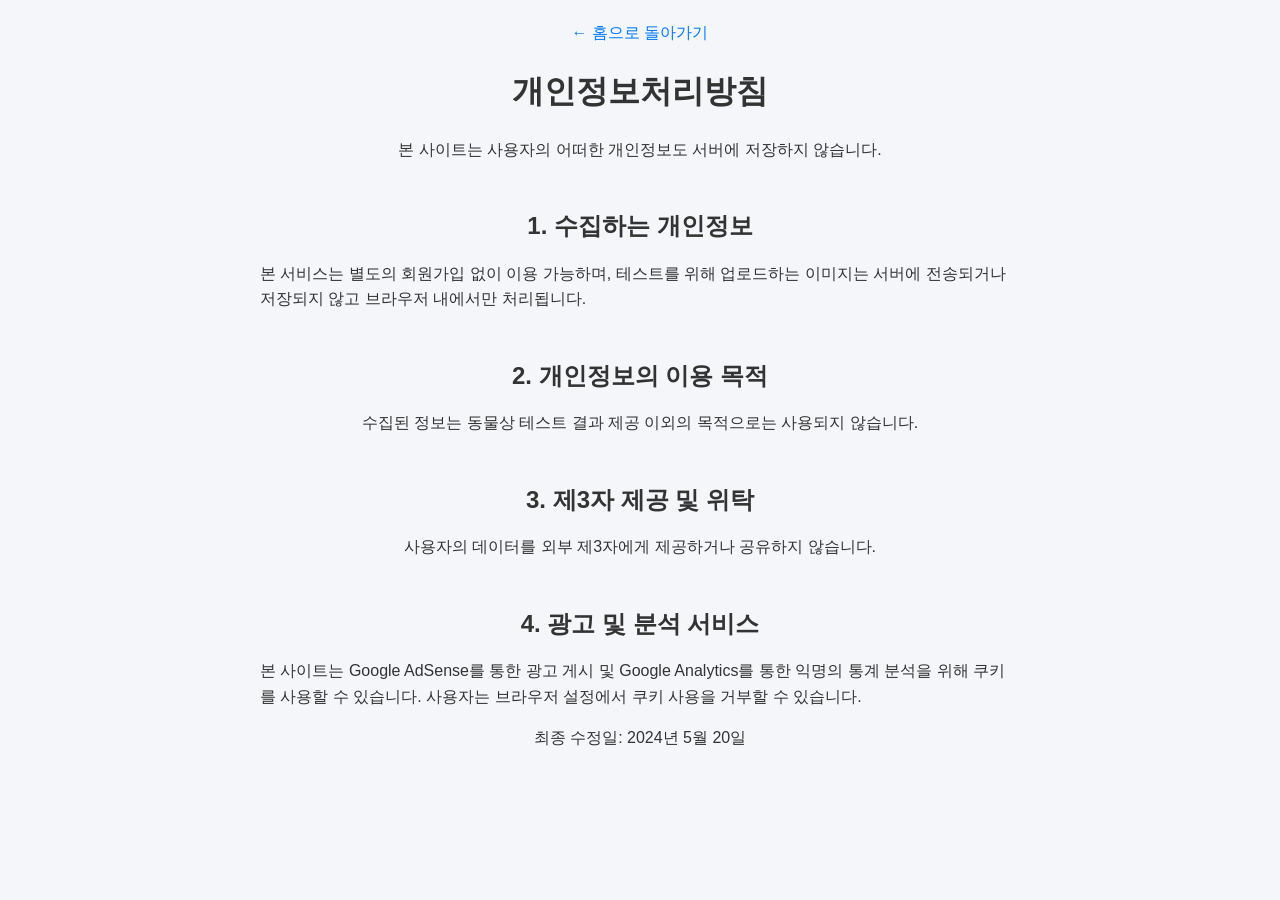
<file: privacy.html>
<!DOCTYPE html>
<html lang="ko">
<head>
    <!-- Google tag (gtag.js) -->
    <script async src="https://www.googletagmanager.com/gtag/js?id=G-DY43HPZHET"></script>
    <script>
      window.dataLayer = window.dataLayer || [];
      function gtag(){dataLayer.push(arguments);}
      gtag('js', new Date());

      gtag('config', 'G-DY43HPZHET');
    </script>
    <meta charset="UTF-8">
    <meta name="viewport" content="width=device-width, initial-scale=1.0">
    <title>개인정보처리방침 - AI 동물상 테스트</title>
    <link rel="stylesheet" href="style.css">
    <style>
        body { padding: 20px; line-height: 1.6; max-width: 800px; margin: 0 auto; color: #333; }
        h1 { margin-bottom: 20px; }
        h2 { margin-top: 30px; margin-bottom: 15px; font-size: 1.5rem; }
        p { margin-bottom: 15px; }
        .back-link { display: inline-block; margin-bottom: 20px; text-decoration: none; color: #007bff; }
    </style>
    <script type="text/javascript">
        (function(c,l,a,r,i,t,y){
            c[a]=c[a]||function(){(c[a].q=c[a].q||[]).push(arguments)};
            t=l.createElement(r);t.async=1;t.src="https://www.clarity.ms/tag/"+i;
            y=l.getElementsByTagName(r)[0];y.parentNode.insertBefore(t,y);
        })(window, document, "clarity", "script", "vshwpwis0w");
    </script>
</head>
<body>
    <a href="index.html" class="back-link">← 홈으로 돌아가기</a>
    <h1>개인정보처리방침</h1>
    <p>본 사이트는 사용자의 어떠한 개인정보도 서버에 저장하지 않습니다.</p>
    
    <h2>1. 수집하는 개인정보</h2>
    <p>본 서비스는 별도의 회원가입 없이 이용 가능하며, 테스트를 위해 업로드하는 이미지는 서버에 전송되거나 저장되지 않고 브라우저 내에서만 처리됩니다.</p>
    
    <h2>2. 개인정보의 이용 목적</h2>
    <p>수집된 정보는 동물상 테스트 결과 제공 이외의 목적으로는 사용되지 않습니다.</p>
    
    <h2>3. 제3자 제공 및 위탁</h2>
    <p>사용자의 데이터를 외부 제3자에게 제공하거나 공유하지 않습니다.</p>
    
    <h2>4. 광고 및 분석 서비스</h2>
    <p>본 사이트는 Google AdSense를 통한 광고 게시 및 Google Analytics를 통한 익명의 통계 분석을 위해 쿠키를 사용할 수 있습니다. 사용자는 브라우저 설정에서 쿠키 사용을 거부할 수 있습니다.</p>

    <p>최종 수정일: 2024년 5월 20일</p>
</body>
</html>
</file>
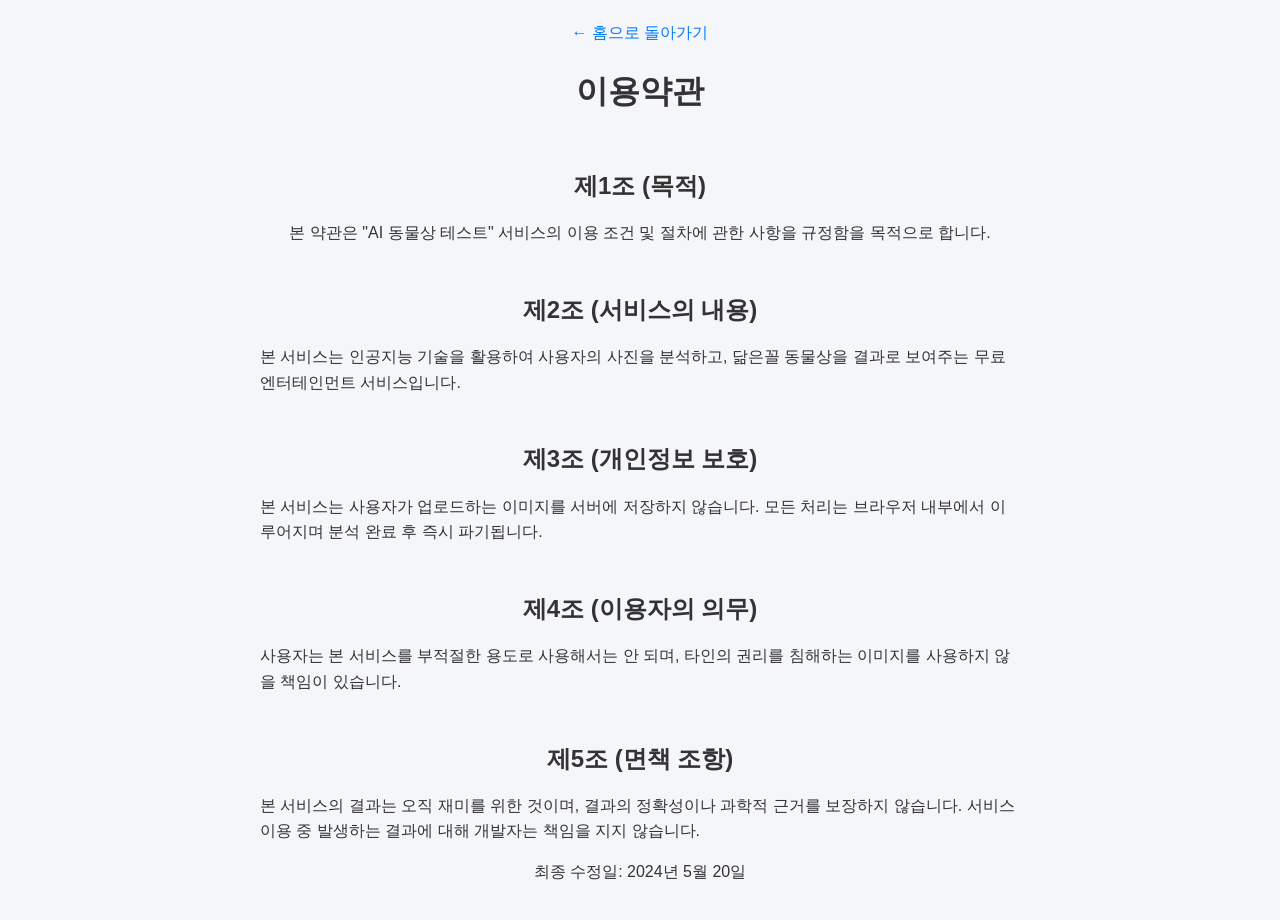
<file: terms.html>
<!DOCTYPE html>
<html lang="ko">
<head>
    <!-- Google tag (gtag.js) -->
    <script async src="https://www.googletagmanager.com/gtag/js?id=G-DY43HPZHET"></script>
    <script>
      window.dataLayer = window.dataLayer || [];
      function gtag(){dataLayer.push(arguments);}
      gtag('js', new Date());

      gtag('config', 'G-DY43HPZHET');
    </script>
    <meta charset="UTF-8">
    <meta name="viewport" content="width=device-width, initial-scale=1.0">
    <title>이용약관 - AI 동물상 테스트</title>
    <link rel="stylesheet" href="style.css">
    <style>
        body { padding: 20px; line-height: 1.6; max-width: 800px; margin: 0 auto; color: #333; }
        h1 { margin-bottom: 20px; }
        h2 { margin-top: 30px; margin-bottom: 15px; font-size: 1.5rem; }
        p { margin-bottom: 15px; }
        .back-link { display: inline-block; margin-bottom: 20px; text-decoration: none; color: #007bff; }
    </style>
    <script type="text/javascript">
        (function(c,l,a,r,i,t,y){
            c[a]=c[a]||function(){(c[a].q=c[a].q||[]).push(arguments)};
            t=l.createElement(r);t.async=1;t.src="https://www.clarity.ms/tag/"+i;
            y=l.getElementsByTagName(r)[0];y.parentNode.insertBefore(t,y);
        })(window, document, "clarity", "script", "vshwpwis0w");
    </script>
</head>
<body>
    <a href="index.html" class="back-link">← 홈으로 돌아가기</a>
    <h1>이용약관</h1>
    
    <h2>제1조 (목적)</h2>
    <p>본 약관은 "AI 동물상 테스트" 서비스의 이용 조건 및 절차에 관한 사항을 규정함을 목적으로 합니다.</p>
    
    <h2>제2조 (서비스의 내용)</h2>
    <p>본 서비스는 인공지능 기술을 활용하여 사용자의 사진을 분석하고, 닮은꼴 동물상을 결과로 보여주는 무료 엔터테인먼트 서비스입니다.</p>
    
    <h2>제3조 (개인정보 보호)</h2>
    <p>본 서비스는 사용자가 업로드하는 이미지를 서버에 저장하지 않습니다. 모든 처리는 브라우저 내부에서 이루어지며 분석 완료 후 즉시 파기됩니다.</p>
    
    <h2>제4조 (이용자의 의무)</h2>
    <p>사용자는 본 서비스를 부적절한 용도로 사용해서는 안 되며, 타인의 권리를 침해하는 이미지를 사용하지 않을 책임이 있습니다.</p>
    
    <h2>제5조 (면책 조항)</h2>
    <p>본 서비스의 결과는 오직 재미를 위한 것이며, 결과의 정확성이나 과학적 근거를 보장하지 않습니다. 서비스 이용 중 발생하는 결과에 대해 개발자는 책임을 지지 않습니다.</p>

    <p>최종 수정일: 2024년 5월 20일</p>
</body>
</html>
</file>
<file: style.css>
:root {
    --primary-color: #706fd3;
    --primary-hover: #5857b0;
    --secondary-color: #ff5252;
    --text-black: #2d3436;
    --text-gray: #636e72;
    --bg-main: #f5f6fa;
    --card-bg: #ffffff;
    --shadow: 0 10px 20px rgba(0, 0, 0, 0.08);
    --border-color: #eeeeee;
}

[data-theme="dark"] {
    --text-black: #f5f6fa;
    --text-gray: #a4b0be;
    --bg-main: #1e272e;
    --card-bg: #2f3542;
    --shadow: 0 10px 20px rgba(0, 0, 0, 0.3);
    --border-color: #3f4a56;
}

* {
    box-sizing: border-box;
    margin: 0;
    padding: 0;
}

body {
    font-family: 'Noto Sans KR', sans-serif;
    background-color: var(--bg-main);
    color: var(--text-black);
    display: flex;
    flex-direction: column;
    align-items: center;
    min-height: 100vh;
    padding: 20px 0;
    transition: background-color 0.3s ease, color 0.3s ease;
}

.app-container {
    width: 100%;
    max-width: 500px;
    background: var(--card-bg);
    min-height: 700px;
    display: flex;
    flex-direction: column;
    box-shadow: var(--shadow);
    border-radius: 20px;
    overflow: hidden;
    position: relative;
    transition: background-color 0.3s ease, box-shadow 0.3s ease;
    margin-bottom: 30px;
}

.theme-toggle {
    position: absolute;
    top: 20px;
    right: 20px;
    z-index: 100;
    background: var(--bg-main);
    color: var(--text-black);
    border: 1px solid var(--border-color);
    width: 40px;
    height: 40px;
    border-radius: 50%;
    cursor: pointer;
    display: flex;
    justify-content: center;
    align-items: center;
    font-size: 1.2rem;
    box-shadow: var(--shadow);
    transition: all 0.3s ease;
}

.screen {
    width: 100%;
    padding: 40px 30px;
    display: flex;
    flex-direction: column;
    align-items: center;
    flex: 1;
}

.screen.hidden { display: none; }

.main-title {
    font-size: 2rem;
    font-weight: 900;
    color: var(--primary-color);
    margin-bottom: 10px;
    text-align: center;
}

.subtitle {
    color: var(--text-gray);
    margin-bottom: 30px;
    text-align: center;
    line-height: 1.5;
}

.mascot {
    font-size: 4rem;
    margin-bottom: 30px;
}

/* Upload Area */
.upload-area {
    width: 100%;
    height: 250px;
    border: 3px dashed var(--border-color);
    border-radius: 20px;
    display: flex;
    justify-content: center;
    align-items: center;
    cursor: pointer;
    transition: all 0.3s ease;
    background: var(--bg-main);
}

.upload-area:hover, .upload-area.dragover {
    border-color: var(--primary-color);
    background: rgba(112, 111, 211, 0.05);
}

.upload-content {
    text-align: center;
    color: var(--text-gray);
}

.upload-icon {
    font-size: 3rem;
    margin-bottom: 10px;
}

.upload-content p {
    font-weight: 700;
    margin-bottom: 5px;
}

.upload-content span {
    font-size: 0.8rem;
    opacity: 0.7;
}

/* Loading */
.loader {
    width: 50px;
    height: 50px;
    border: 5px solid var(--border-color);
    border-top: 5px solid var(--primary-color);
    border-radius: 50%;
    animation: spin 1s linear infinite;
    margin-bottom: 20px;
}

@keyframes spin {
    0% { transform: rotate(0deg); }
    100% { transform: rotate(360deg); }
}

.loading-text {
    color: var(--text-gray);
    font-weight: 500;
}

/* Result Card */
.result-card {
    width: 100%;
    background: var(--bg-main);
    border-radius: 20px;
    padding: 20px;
    margin-bottom: 25px;
    text-align: center;
}

.image-preview-wrapper {
    width: 180px;
    height: 180px;
    border-radius: 50%;
    overflow: hidden;
    margin: 0 auto 20px;
    border: 5px solid var(--primary-color);
}

.image-preview-wrapper img {
    width: 100%;
    height: 100%;
    object-fit: cover;
}

.animal-emoji {
    font-size: 3rem;
    display: block;
    margin-bottom: 5px;
}

#result-animal-name {
    font-size: 1.8rem;
    color: var(--primary-color);
    margin-bottom: 10px;
}

#result-description {
    color: var(--text-gray);
    line-height: 1.4;
}

/* Analysis Bars */
.analysis-details {
    width: 100%;
    margin-bottom: 30px;
}

.bar-container {
    margin-bottom: 15px;
}

.bar-label {
    display: flex;
    justify-content: space-between;
    margin-bottom: 5px;
    font-size: 0.9rem;
    font-weight: 500;
}

.progress-bar {
    width: 100%;
    height: 12px;
    background: var(--border-color);
    border-radius: 6px;
    overflow: hidden;
}

.progress-fill {
    height: 100%;
    background: var(--primary-color);
    width: 0%;
    transition: width 1s ease-out;
}

.bar-container.dog .progress-fill { background: #f0932b; }
.bar-container.cat .progress-fill { background: #686de0; }

/* Contact Form */
.contact-form {
    width: 100%;
    display: flex;
    flex-direction: column;
    gap: 15px;
}

.form-group {
    display: flex;
    flex-direction: column;
    gap: 5px;
}

.form-group label {
    font-size: 0.9rem;
    font-weight: 500;
    color: var(--text-gray);
}

.form-group input, .form-group textarea {
    padding: 12px;
    border: 1px solid var(--border-color);
    border-radius: 10px;
    background: var(--bg-main);
    color: var(--text-black);
    font-family: inherit;
}

/* Buttons */
.primary-btn {
    background: var(--primary-color);
    color: white;
    border: none;
    padding: 15px 30px;
    border-radius: 30px;
    font-weight: 700;
    cursor: pointer;
    transition: all 0.3s;
}

.secondary-btn {
    background: var(--card-bg);
    border: 1px solid var(--border-color);
    padding: 15px 30px;
    border-radius: 30px;
    cursor: pointer;
}

.action-buttons {
    display: flex;
    gap: 10px;
}

.back-btn {
    background: none;
    border: none;
    font-size: 1.5rem;
    cursor: pointer;
    color: var(--text-black);
}
/* AdSense Styling */
.ad-container {
    margin: 20px 0;
    min-height: 100px;
    display: flex;
    justify-content: center;
    align-items: center;
    overflow: hidden;
}

.comments-container {
    width: 100%;
    max-width: 500px;
    padding: 20px;
    background: var(--card-bg);
    border-radius: 20px;
    box-shadow: 0 10px 25px var(--shadow-color);
    margin-top: 30px;
}

/* Info Section Styling */
.info-section {
    width: 100%;
    max-width: 700px;
    margin: 50px auto;
    padding: 0 20px;
    color: var(--text-color);
    line-height: 1.8;
}

.info-container {
    background: var(--card-bg);
    padding: 40px;
    border-radius: 30px;
    box-shadow: 0 10px 30px var(--shadow-color);
}

.content-header {
    text-align: center;
    margin-bottom: 30px;
}

.content-header h2 {
    font-size: 1.8rem;
    color: var(--primary-color);
    margin-bottom: 15px;
}

.intro-text {
    font-size: 1.1rem;
    color: var(--text-gray);
}

.divider {
    border: 0;
    height: 1px;
    background: rgba(0,0,0,0.05);
    margin: 40px 0;
}

.analysis-guide {
    display: grid;
    grid-template-columns: 1fr 1fr;
    gap: 30px;
}

@media (max-width: 600px) {
    .analysis-guide {
        grid-template-columns: 1fr;
    }
}

.guide-item h3 {
    font-size: 1.3rem;
    margin-bottom: 15px;
    display: flex;
    align-items: center;
}

.guide-item p {
    font-size: 0.95rem;
    margin-bottom: 10px;
    color: var(--text-gray);
}

.upcoming-features h3, .faq-section h3, .pro-tips h3 {
    font-size: 1.4rem;
    margin-bottom: 20px;
    color: var(--text-black);
}

.upcoming-features ul {
    list-style: none;
    padding-left: 0;
}

.upcoming-features li {
    background: rgba(var(--primary-rgb), 0.05);
    padding: 10px 15px;
    border-radius: 10px;
    margin-bottom: 10px;
    font-size: 0.95rem;
}

.faq-item {
    margin-bottom: 20px;
}

.faq-item h4 {
    font-size: 1rem;
    color: var(--primary-color);
    margin-bottom: 5px;
}

.pro-tips ol {
    padding-left: 20px;
}

.pro-tips li {
    margin-bottom: 8px;
    font-size: 0.95rem;
    color: var(--text-gray);
}

.info-section .disclaimer {
    margin-top: 40px;
    font-size: 0.85rem;
    color: #bbb;
    text-align: center;
    font-style: italic;
}

/* Footer Styling */
.site-footer {
    width: 100%;
    padding: 30px 20px;
    text-align: center;
    color: var(--text-gray);
    font-size: 0.9rem;
    margin-top: 20px;
}

.footer-links {
    margin-bottom: 10px;
}

.footer-links a {
    color: var(--text-gray);
    text-decoration: none;
    margin: 0 10px;
    transition: color 0.3s;
}

.footer-links a:hover {
    color: var(--primary-color);
    text-decoration: underline;
}

.copyright {
    font-size: 0.8rem;
    opacity: 0.8;
}
</file>
